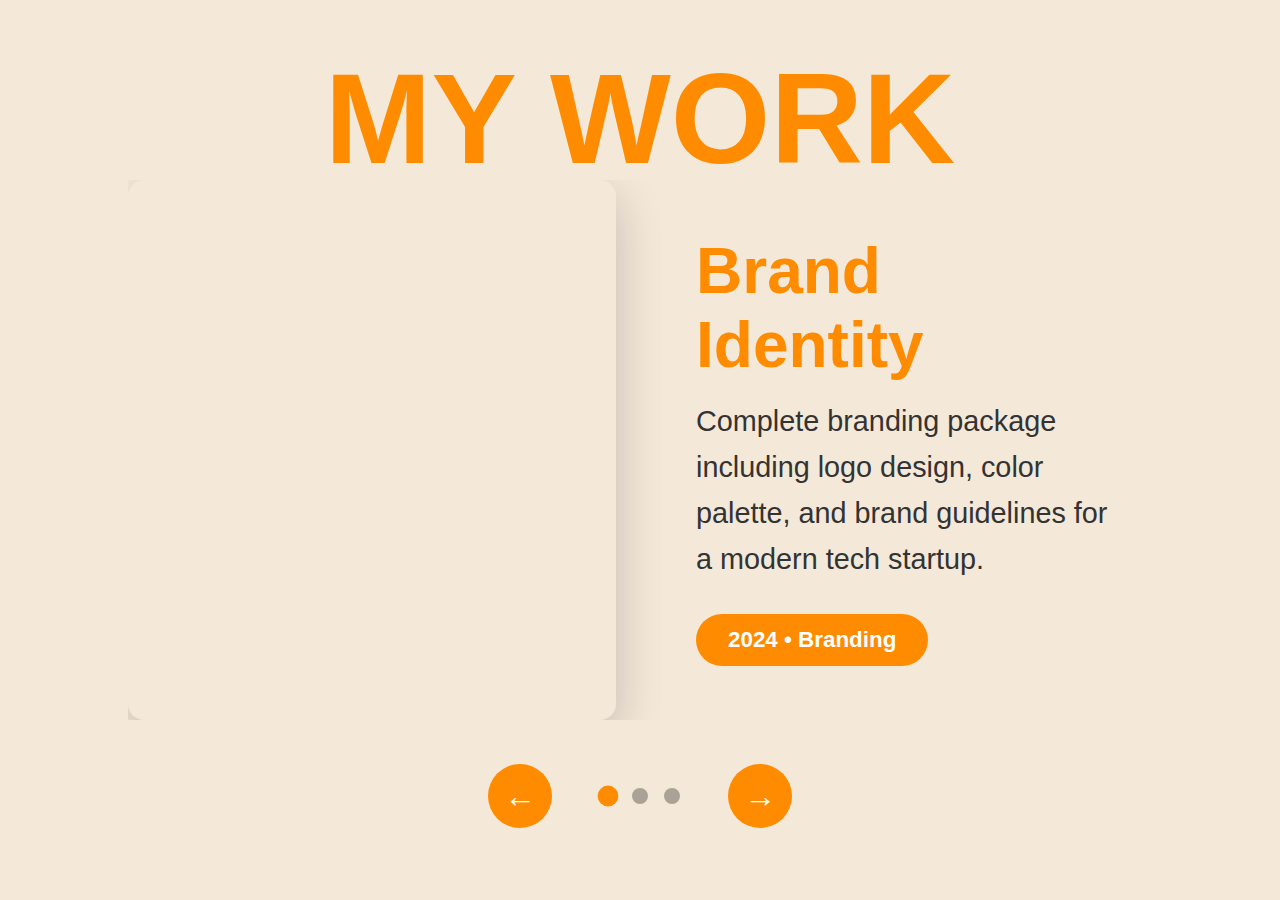
<file: css/test.html>
<!doctype html>
<html lang="en">
  <head>
    <meta charset="UTF-8" />
    <meta name="viewport" content="width=device-width, initial-scale=1.0" />
    <title>Project Slider Test</title>
    <style>
      * {
        margin: 0;
        padding: 0;
        box-sizing: border-box;
      }

      body {
        font-family: "Arial", sans-serif;
        background: #f4e8d8;
        overflow: hidden;
      }

      .projects {
        width: 100vw;
        height: 100vh;
        display: flex;
        align-items: center;
        justify-content: center;
        position: relative;
      }

      .projects-container {
        width: 100%;
        height: 100%;
        position: relative;
      }

      h1 {
        position: absolute;
        top: 5%;
        left: 50%;
        transform: translateX(-50%);
        font-size: 8rem;
        color: #ff8c00;
        z-index: 10;
        font-weight: 900;
      }

      .project-slider {
        position: absolute;
        top: 50%;
        left: 50%;
        transform: translate(-50%, -50%);
        width: 80%;
        height: 60%;
        overflow: hidden;
      }

      .project-card {
        position: absolute;
        width: 100%;
        height: 100%;
        display: grid;
        grid-template-columns: 1fr 1fr;
        gap: 3rem;
        opacity: 0;
        transform: translateX(100%);
        transition: all 0.6s cubic-bezier(0.55, 0, 0.1, 1);
        pointer-events: none;
      }

      .project-card.active {
        opacity: 1;
        transform: translateX(0);
        pointer-events: all;
        z-index: 2;
      }

      .project-card.exit {
        transform: translateX(-100%);
        opacity: 0;
        z-index: 1;
      }

      .project-image {
        background-size: cover;
        background-position: center;
        background-repeat: no-repeat;
        border-radius: 1rem;
        box-shadow: 0 1rem 3rem rgba(0, 0, 0, 0.2);
        transition: transform 0.3s ease;
      }

      .project-image:hover {
        transform: scale(1.02);
      }

      .project-info {
        display: flex;
        flex-direction: column;
        justify-content: center;
        padding: 2rem;
      }

      .project-info h2 {
        font-size: 4rem;
        color: #ff8c00;
        margin-bottom: 1rem;
        font-weight: 900;
      }

      .project-info p {
        font-size: 1.8rem;
        color: #333;
        margin-bottom: 2rem;
        line-height: 1.6;
      }

      .project-tag {
        display: inline-block;
        padding: 0.8rem 2rem;
        background: #ff8c00;
        color: white;
        font-size: 1.4rem;
        border-radius: 2rem;
        width: fit-content;
        font-weight: bold;
      }

      .slider-controls {
        position: absolute;
        bottom: 8%;
        left: 50%;
        transform: translateX(-50%);
        display: flex;
        align-items: center;
        gap: 3rem;
        z-index: 10;
      }

      .slider-controls button {
        background: #ff8c00;
        color: white;
        border: none;
        width: 4rem;
        height: 4rem;
        border-radius: 50%;
        font-size: 2rem;
        cursor: pointer;
        transition: all 0.3s ease;
        display: flex;
        align-items: center;
        justify-content: center;
      }

      .slider-controls button:hover {
        transform: scale(1.1);
        box-shadow: 0 0.5rem 1.5rem rgba(0, 0, 0, 0.3);
      }

      .slider-controls button:active {
        transform: scale(0.95);
      }

      .slider-dots {
        display: flex;
        gap: 1rem;
      }

      .dot {
        width: 1rem;
        height: 1rem;
        background: rgba(0, 0, 0, 0.3);
        border-radius: 50%;
        cursor: pointer;
        transition: all 0.3s ease;
      }

      .dot.active {
        background: #ff8c00;
        transform: scale(1.3);
      }

      .dot:hover {
        transform: scale(1.2);
      }
    </style>
  </head>
  <body>
    <section class="projects">
      <div class="projects-container">
        <h1>MY WORK</h1>

        <div class="project-slider">
          <!-- Project 1 -->
          <div class="project-card active" data-project="1">
            <div
              class="project-image"
              style="
                background-image: url(&quot;https://images.unsplash.com/photo-1561070791-2526d30994b5?w=800&quot;);
              "
            ></div>
            <div class="project-info">
              <h2>Brand Identity</h2>
              <p>
                Complete branding package including logo design, color palette,
                and brand guidelines for a modern tech startup.
              </p>
              <span class="project-tag">2024 • Branding</span>
            </div>
          </div>

          <!-- Project 2 -->
          <div class="project-card" data-project="2">
            <div
              class="project-image"
              style="
                background-image: url(&quot;https://images.unsplash.com/photo-1626785774573-4b799315345d?w=800&quot;);
              "
            ></div>
            <div class="project-info">
              <h2>Event Poster</h2>
              <p>
                Eye-catching poster design for a music festival, combining bold
                typography with vibrant colors and abstract shapes.
              </p>
              <span class="project-tag">2024 • Print Design</span>
            </div>
          </div>

          <!-- Project 3 -->
          <div class="project-card" data-project="3">
            <div
              class="project-image"
              style="
                background-image: url(&quot;https://images.unsplash.com/photo-1559028012-481c04fa702d?w=800&quot;);
              "
            ></div>
            <div class="project-info">
              <h2>Mobile App UI</h2>
              <p>
                Clean and intuitive user interface design for a fitness tracking
                app, focusing on usability and modern aesthetics.
              </p>
              <span class="project-tag">2023 • UI/UX</span>
            </div>
          </div>
        </div>

        <!-- Navigation -->
        <div class="slider-controls">
          <button class="prev-btn" onclick="switchProject(-1)">←</button>
          <div class="slider-dots">
            <span
              class="dot active"
              data-slide="1"
              onclick="goToSlide(1)"
            ></span>
            <span class="dot" data-slide="2" onclick="goToSlide(2)"></span>
            <span class="dot" data-slide="3" onclick="goToSlide(3)"></span>
          </div>
          <button class="next-btn" onclick="switchProject(1)">→</button>
        </div>
      </div>
    </section>

    <script>
      let currentProject = 1;
      const totalProjects = 3;

      function switchProject(step) {
        const cards = document.querySelectorAll(".project-card");
        const dots = document.querySelectorAll(".slider-dots .dot");

        // Calculate next project
        let nextProject = currentProject + step;

        // Loop around
        if (nextProject > totalProjects) nextProject = 1;
        if (nextProject < 1) nextProject = totalProjects;

        // Remove all classes
        cards.forEach((card) => {
          card.classList.remove("active", "exit");
        });

        dots.forEach((dot) => {
          dot.classList.remove("active");
        });

        // Add exit class to current
        const currentCard = document.querySelector(
          `[data-project="${currentProject}"]`,
        );
        currentCard.classList.add("exit");

        // Add active class to next
        const nextCard = document.querySelector(
          `[data-project="${nextProject}"]`,
        );
        nextCard.classList.add("active");

        // Update dots
        const activeDot = document.querySelector(
          `[data-slide="${nextProject}"]`,
        );
        activeDot.classList.add("active");

        currentProject = nextProject;
      }

      function goToSlide(slideNumber) {
        const step = slideNumber - currentProject;
        switchProject(step);
      }

      // Keyboard navigation
      document.addEventListener("keydown", (e) => {
        if (e.key === "ArrowLeft") switchProject(-1);
        if (e.key === "ArrowRight") switchProject(1);
      });
    </script>
  </body>
</html>
</file>
